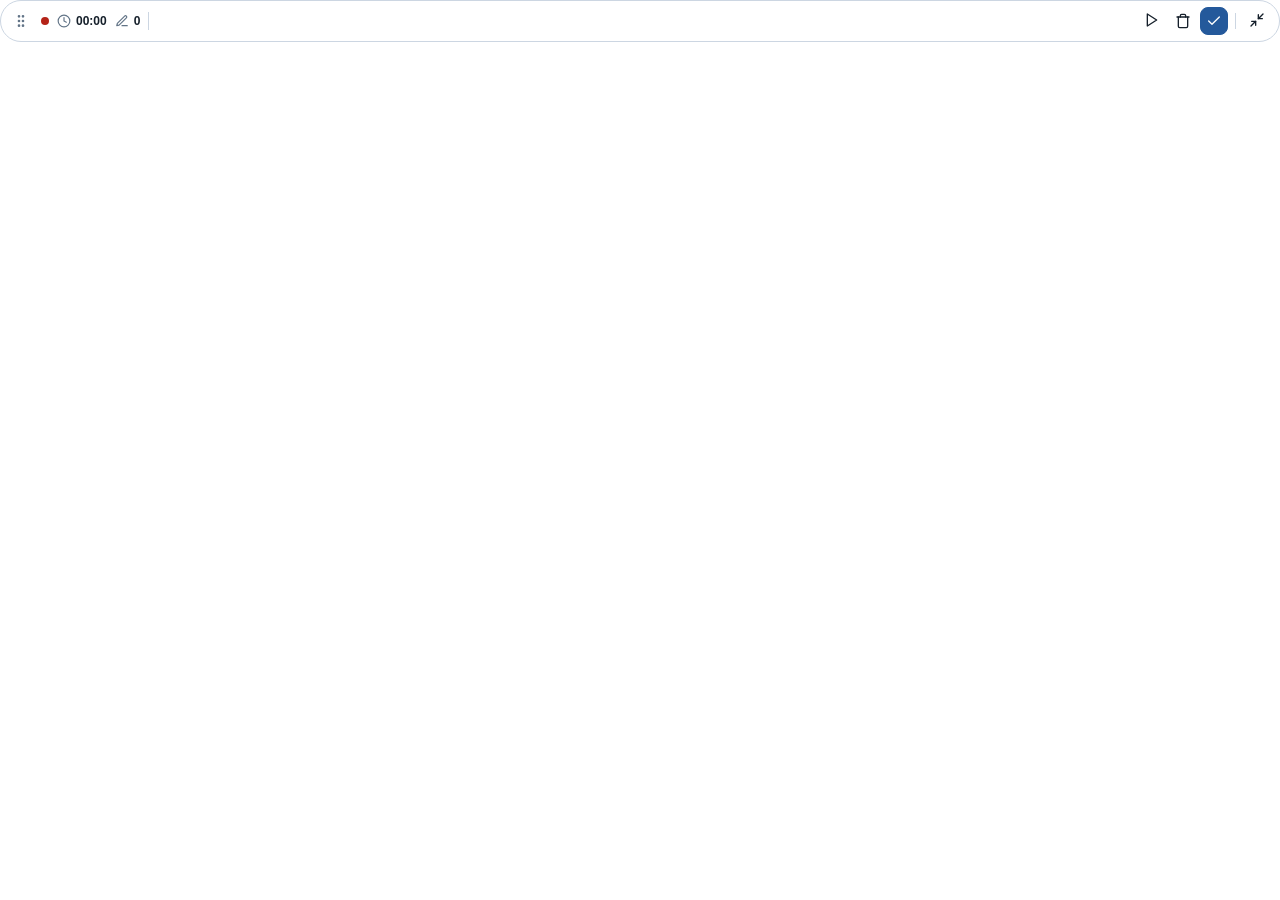
<file: extension/ui-floating-control/index.html>
<!doctype html>
<html lang="en">
  <head>
    <meta charset="UTF-8" />
    <meta name="viewport" content="width=device-width, initial-scale=1.0" />
    <title>Cap Me Action Dock</title>
    <style>
      :root {
        color-scheme: light;
        --bg-color: #ffffff;
        --surface-2: #f5f8fb;
        --border-color: #ccd6e2;
        --text-main: #16202b;
        --text-muted: #627487;
        --accent: #24599b;
        --accent-hover: #18477d;
        --danger: #b42318;
      }

      * { box-sizing: border-box; }

      html,
      body {
        margin: 0;
        font-family: -apple-system, BlinkMacSystemFont, "Segoe UI", Roboto, Helvetica, Arial, sans-serif;
        overflow: hidden;
        background: transparent;
        height: 100%;
      }

      .dock-root {
        display: flex;
        align-items: center;
        background: var(--bg-color);
        border: 1px solid var(--border-color);
        border-radius: 999px;
        padding: 5px 8px;
        box-shadow: none;
        gap: 8px;
        height: 42px;
        transition: width 0.3s cubic-bezier(0.4, 0, 0.2, 1);
        width: 100%;
      }

      .drag-handle {
        cursor: grab;
        color: var(--text-muted);
        display: flex;
        align-items: center;
        justify-content: center;
        width: 24px;
        height: 24px;
        border-radius: 6px;
      }

      .drag-handle:hover {
        background: var(--surface-2);
        color: var(--text-main);
      }

      .drag-handle:active {
        cursor: grabbing;
      }

      .recording-indicator {
        width: 8px;
        height: 8px;
        border-radius: 999px;
        background: var(--danger);
        animation: pulse 2s infinite;
      }

      @keyframes pulse {
        0% { box-shadow: 0 0 0 0 rgba(239, 68, 68, 0.4); }
        70% { box-shadow: 0 0 0 6px rgba(239, 68, 68, 0); }
        100% { box-shadow: 0 0 0 0 rgba(239, 68, 68, 0); }
      }

      .stats {
        display: flex;
        align-items: center;
        gap: 8px;
        color: var(--text-main);
        font-variant-numeric: tabular-nums;
        font-weight: 600;
        font-size: 12px;
      }

      .stat-item {
        display: flex;
        align-items: center;
        gap: 5px;
      }

      .stat-icon {
        color: var(--text-muted);
      }

      .divider {
        width: 1px;
        height: 18px;
        background: var(--border-color);
      }

      .actions {
        display: flex;
        align-items: center;
        gap: 3px;
        margin-left: auto;
      }

      .btn {
        background: transparent;
        border: 1px solid transparent;
        color: var(--text-main);
        width: 28px;
        height: 28px;
        border-radius: 8px;
        display: flex;
        align-items: center;
        justify-content: center;
        cursor: pointer;
        transition: all 0.2s;
        padding: 0;
      }

      .btn:hover {
        border-color: var(--border-color);
        background: var(--surface-2);
      }

      .btn.primary {
        background: var(--accent);
        border-color: var(--accent);
        color: white;
      }

      .btn.primary:hover {
        background: var(--accent-hover);
      }

      .toast {
        position: absolute;
        bottom: 100%;
        left: 50%;
        transform: translateX(-50%) translateY(10px);
        background: var(--text-main);
        color: var(--bg-color);
        padding: 4px 8px;
        border-radius: 6px;
        font-size: 11px;
        font-weight: 500;
        pointer-events: none;
        opacity: 0;
        transition: all 0.2s;
        white-space: nowrap;
        margin-bottom: 8px;
      }

      .toast.show {
        transform: translateX(-50%) translateY(0);
        opacity: 1;
      }

      .dock-root.minimized .stats,
      .dock-root.minimized .divider,
      .dock-root.minimized .btn:not(.minimize-btn) {
        display: none;
      }

      .dock-root.minimized {
        justify-content: center;
      }
    </style>
  </head>
  <body>
    <div id="dockRoot" class="dock-root">
      <div id="dockToast" class="toast"></div>
      
      <div id="dockDragHandle" class="drag-handle" title="Drag to move">
        <svg width="16" height="16" viewBox="0 0 24 24" fill="none" stroke="currentColor" stroke-width="2" stroke-linecap="round" stroke-linejoin="round"><circle cx="9" cy="12" r="1"></circle><circle cx="9" cy="5" r="1"></circle><circle cx="9" cy="19" r="1"></circle><circle cx="15" cy="12" r="1"></circle><circle cx="15" cy="5" r="1"></circle><circle cx="15" cy="19" r="1"></circle></svg>
      </div>

      <div class="recording-indicator" title="Recording in progress"></div>

      <div class="stats">
        <div class="stat-item" title="Duration">
          <svg class="stat-icon" width="14" height="14" viewBox="0 0 24 24" fill="none" stroke="currentColor" stroke-width="2" stroke-linecap="round" stroke-linejoin="round"><circle cx="12" cy="12" r="10"></circle><polyline points="12 6 12 12 16 14"></polyline></svg>
          <span id="dockTimer">00:00</span>
        </div>
        <div class="stat-item" title="Steps captured">
          <svg class="stat-icon" width="14" height="14" viewBox="0 0 24 24" fill="none" stroke="currentColor" stroke-width="2" stroke-linecap="round" stroke-linejoin="round"><path d="M12 20h9"></path><path d="M16.5 3.5a2.121 2.121 0 0 1 3 3L7 19l-4 1 1-4L16.5 3.5z"></path></svg>
          <span id="dockStepCount">0</span>
        </div>
      </div>

      <div class="divider"></div>

      <div class="actions">
        <button id="dockPause" class="btn" title="Pause / Resume (Alt+Shift+R)">
          <span id="dockPauseIcon">
            <svg width="16" height="16" viewBox="0 0 24 24" fill="none" stroke="currentColor" stroke-width="2" stroke-linecap="round" stroke-linejoin="round"><rect x="6" y="4" width="4" height="16"></rect><rect x="14" y="4" width="4" height="16"></rect></svg>
          </span>
        </button>
        <button id="dockDiscard" class="btn" title="Discard last step (Alt+Shift+Z)">
          <svg width="16" height="16" viewBox="0 0 24 24" fill="none" stroke="currentColor" stroke-width="2" stroke-linecap="round" stroke-linejoin="round"><path d="M3 6h18"></path><path d="M19 6v14c0 1-1 2-2 2H7c-1 0-2-1-2-2V6"></path><path d="M8 6V4c0-1 1-2 2-2h4c1 0 2 1 2 2v2"></path></svg>
        </button>
        <button id="dockFinish" class="btn primary" title="Finish recording">
          <svg width="16" height="16" viewBox="0 0 24 24" fill="none" stroke="currentColor" stroke-width="2" stroke-linecap="round" stroke-linejoin="round"><polyline points="20 6 9 17 4 12"></polyline></svg>
        </button>
        <div class="divider" style="margin: 0 4px; height: 16px;"></div>
        <button id="dockMinimize" class="btn minimize-btn" title="Minimize / Expand (Alt+Shift+M)">
          <span id="dockMinimizeIcon">
            <svg width="16" height="16" viewBox="0 0 24 24" fill="none" stroke="currentColor" stroke-width="2" stroke-linecap="round" stroke-linejoin="round"><polyline points="4 14 10 14 10 20"></polyline><polyline points="20 10 14 10 14 4"></polyline><line x1="14" y1="10" x2="21" y2="3"></line><line x1="3" y1="21" x2="10" y2="14"></line></svg>
          </span>
        </button>
      </div>
    </div>
    <script src="dock.js"></script>
  </body>
</html>
</file>
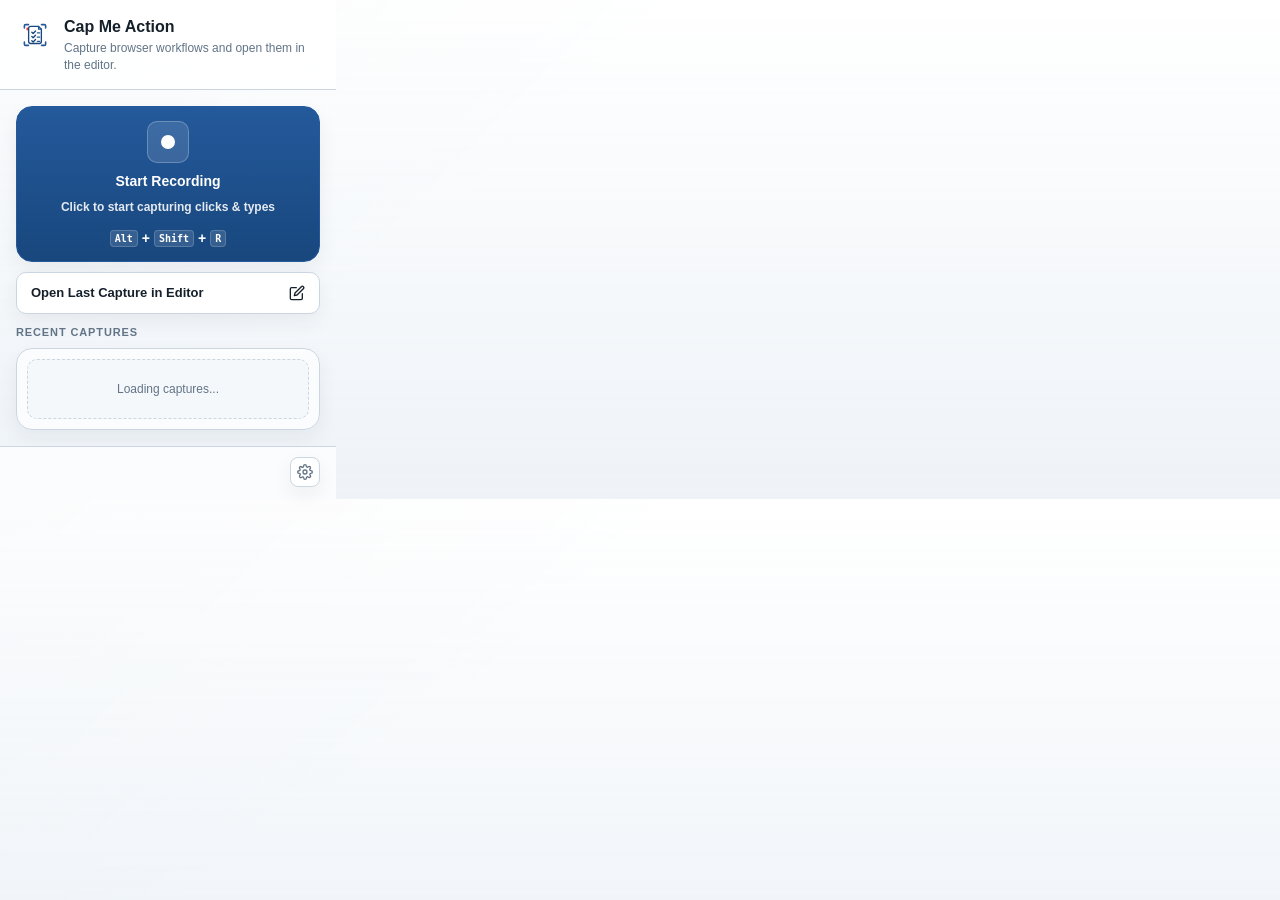
<file: extension/ui-record-popup/index.html>
<!doctype html>
<html lang="en">
  <head>
    <meta charset="UTF-8" />
    <meta name="viewport" content="width=device-width, initial-scale=1.0" />
    <title>Cap Me Action</title>
    <link rel="stylesheet" href="../shared-ui/tokens.css" />
    <style>
      * { box-sizing: border-box; }

      body {
        margin: 0;
        width: 336px;
        max-height: 600px;
        overflow: hidden;
        font-family: var(--font-sans);
        color: var(--text);
        background:
          linear-gradient(180deg, rgba(255, 255, 255, 0.78) 0%, rgba(237, 242, 247, 0.92) 100%),
          linear-gradient(135deg, rgba(36, 89, 155, 0.08) 0%, transparent 42%);
        font-size: 14px;
      }

      .popup {
        display: flex;
        flex-direction: column;
        min-height: 0;
        max-height: 600px;
      }

      .header {
        display: flex;
        align-items: flex-start;
        gap: 12px;
        padding: 18px 18px 14px;
        border-bottom: 1px solid var(--border);
        background: rgba(255, 255, 255, 0.82);
        backdrop-filter: blur(10px);
      }

      .logo {
        width: 34px;
        height: 34px;
        border-radius: 9px;
        display: flex;
        align-items: center;
        justify-content: center;
        flex-shrink: 0;
      }

      .logo img {
        display: block;
        width: 34px;
        height: 34px;
      }

      .title-container {
        flex: 1;
      }

      .title {
        margin: 0;
        font-size: 16px;
        font-weight: 700;
        color: var(--text);
      }

      .subtitle {
        margin: 4px 0 0 0;
        font-size: 12px;
        color: var(--muted);
        line-height: 1.45;
      }

      .main-content {
        padding: 16px;
        display: flex;
        flex-direction: column;
        gap: 10px;
        flex: 1 1 auto;
        overflow-y: auto;
        overscroll-behavior: contain;
      }

      .capture-btn {
        width: 100%;
        padding: 14px;
        border: 1px solid var(--accent);
        border-radius: var(--radius-lg);
        background: linear-gradient(180deg, var(--accent) 0%, var(--accent-strong) 100%);
        color: white;
        font-size: 14px;
        font-weight: 600;
        cursor: pointer;
        display: flex;
        flex-direction: column;
        align-items: center;
        gap: 10px;
        text-align: center;
        transition: background-color 0.2s ease, transform 0.2s ease;
        box-shadow: var(--shadow-sm);
      }

      .capture-btn:hover {
        background: linear-gradient(180deg, var(--accent-strong) 0%, #133a66 100%);
      }

      .capture-icon {
        width: 42px;
        height: 42px;
        border-radius: 10px;
        border: 1px solid rgba(255, 255, 255, 0.24);
        background: rgba(255, 255, 255, 0.12);
        display: flex;
        align-items: center;
        justify-content: center;
      }

      .capture-dot {
        width: 14px;
        height: 14px;
        border-radius: 50%;
        background: white;
      }

      .capture-dot.recording {
        border-radius: 3px;
        background: #fca5a5;
      }

      .status-text {
        font-size: 12px;
        color: rgba(255, 255, 255, 0.88);
        margin: 0;
        line-height: 1.4;
      }

      .actions-grid {
        display: flex;
        flex-direction: column;
        gap: 6px;
      }

      .status-panel {
        padding: 12px;
        background: rgba(255, 255, 255, 0.72);
        border: 1px solid var(--border);
        border-radius: var(--radius-lg);
        box-shadow: var(--shadow-sm);
        display: flex;
        flex-direction: column;
        gap: 8px;
      }

      .status-line {
        margin: 0;
        font-size: 12px;
        color: var(--text);
        line-height: 1.45;
        word-break: break-word;
      }

      .status-line.muted {
        color: var(--muted);
      }

      .inline-actions {
        display: flex;
        gap: 8px;
      }

      .inline-actions .action-btn {
        flex: 1;
        justify-content: center;
        padding: 9px 10px;
      }

      .advanced-panel {
        border: 1px solid var(--border);
        border-radius: var(--radius-lg);
        background: rgba(255, 255, 255, 0.62);
        box-shadow: var(--shadow-sm);
        overflow: hidden;
      }

      .advanced-panel summary {
        list-style: none;
        cursor: pointer;
        display: flex;
        align-items: center;
        justify-content: space-between;
        gap: 10px;
        padding: 10px 12px;
        font-size: 12px;
        font-weight: 700;
        color: var(--muted-strong);
        text-transform: uppercase;
        letter-spacing: 0.06em;
      }

      .advanced-panel summary::-webkit-details-marker {
        display: none;
      }

      .advanced-panel summary::after {
        content: "Show";
        color: var(--muted);
        text-transform: none;
        letter-spacing: normal;
        font-size: 12px;
        font-weight: 600;
      }

      .advanced-panel[open] summary::after {
        content: "Hide";
      }

      .advanced-panel__body {
        padding: 0 12px 10px;
        display: flex;
        flex-direction: column;
        gap: 8px;
      }

      .advanced-note {
        margin: 0;
        color: var(--muted);
        font-size: 12px;
        line-height: 1.45;
      }

      .action-btn {
        display: flex;
        align-items: center;
        justify-content: space-between;
        gap: 12px;
        padding: 12px 14px;
        background: var(--surface);
        border: 1px solid var(--border);
        border-radius: 10px;
        color: var(--text);
        font-size: 13px;
        font-weight: 600;
        cursor: pointer;
        transition: border-color 0.2s ease, background-color 0.2s ease, color 0.2s ease;
        text-decoration: none;
        box-shadow: var(--shadow-sm);
      }

      .action-btn:hover {
        border-color: var(--border-strong);
        background: var(--surface-2);
      }

      .section-header {
        display: flex;
        align-items: center;
        margin: 2px 0 0;
      }

      .section-title {
        font-size: 11px;
        font-weight: 700;
        color: var(--muted);
        text-transform: uppercase;
        letter-spacing: 0.08em;
        margin: 0;
      }

      .recent-list {
        display: flex;
        flex-direction: column;
        gap: 8px;
        padding: 10px;
        background: rgba(255, 255, 255, 0.72);
        border: 1px solid var(--border);
        border-radius: var(--radius-lg);
        box-shadow: var(--shadow-sm);
        overflow: visible;
      }

      .recent-item {
        display: flex;
        align-items: flex-start;
        gap: 12px;
        padding: 10px 12px;
        background: var(--surface);
        border: 1px solid var(--border);
        border-radius: 10px;
        cursor: pointer;
        transition: border-color 0.2s ease, background-color 0.2s ease;
      }

      .recent-item:hover {
        border-color: var(--border-strong);
        background: var(--surface-2);
      }

      .recent-thumb {
        width: 40px;
        height: 40px;
        border-radius: 8px;
        border: 1px solid var(--border);
        background: var(--surface-3);
        background-size: cover;
        background-position: center;
        flex-shrink: 0;
      }

      .recent-details {
        flex: 1;
        min-width: 0;
        display: flex;
        flex-direction: column;
        gap: 2px;
      }

      .recent-title {
        margin: 0;
        font-size: 13px;
        font-weight: 600;
        color: var(--text);
        white-space: normal;
        overflow: hidden;
        overflow-wrap: anywhere;
        display: -webkit-box;
        -webkit-line-clamp: 2;
        -webkit-box-orient: vertical;
      }

      .recent-meta {
        margin: 2px 0 0;
        font-size: 11px;
        color: var(--muted);
        overflow-wrap: anywhere;
        word-break: break-word;
      }

      .empty-state,
      .empty {
        padding: 20px 14px;
        text-align: center;
        background: var(--surface-2);
        border: 1px dashed var(--border);
        border-radius: 10px;
        color: var(--muted);
        font-size: 12px;
        line-height: 1.5;
        margin: 0;
      }

      .footer {
        padding: 10px 16px 12px;
        border-top: 1px solid var(--border);
        display: flex;
        justify-content: flex-end;
        align-items: center;
        background: rgba(255, 255, 255, 0.76);
        flex-shrink: 0;
      }

      .footer-btn {
        background: none;
        border: none;
        color: var(--muted);
        font-size: 12px;
        font-weight: 600;
        cursor: pointer;
        padding: 0;
      }

      .footer-btn:hover {
        color: var(--text);
      }

      .footer-icon-btn {
        width: 30px;
        height: 30px;
        border: 1px solid var(--border);
        border-radius: 8px;
        display: inline-flex;
        align-items: center;
        justify-content: center;
        color: var(--muted);
        background: var(--surface);
        cursor: pointer;
        box-shadow: var(--shadow-sm);
      }

      .footer-icon-btn:hover {
        color: var(--text);
        border-color: var(--border-strong);
        background: var(--surface-2);
      }

      .keyboard-hints {
        display: flex;
        gap: 4px;
        margin-top: 4px;
      }

      kbd {
        font-family: var(--font-mono);
        font-size: 10px;
        padding: 2px 4px;
        border-radius: 4px;
        border: 1px solid rgba(255, 255, 255, 0.18);
        background: rgba(255, 255, 255, 0.12);
        color: white;
      }
    </style>
  </head>
  <body>
    <div class="popup">
      <header class="header">
        <div class="logo"><img src="../icons/icon-mark.svg" alt="Cap Me Action icon" /></div>
        <div class="title-container">
          <h1 class="title">Cap Me Action</h1>
          <p class="subtitle">Capture browser workflows and open them in the editor.</p>
        </div>
      </header>

      <main class="main-content">
        <button id="captureToggle" class="capture-btn" type="button">
          <div class="capture-icon">
            <div class="capture-dot" id="captureDot"></div>
          </div>
          <span id="captureToggleLabel">Start Recording</span>
          <p id="captureStatus" class="status-text">Click to start capturing clicks & types</p>
          <div class="keyboard-hints">
            <kbd>Alt</kbd>+<kbd>Shift</kbd>+<kbd>R</kbd>
          </div>
        </button>

        <div class="actions-grid">
          <button id="openEditor" class="action-btn" type="button">
            <span>Open Last Capture in Editor</span>
            <svg width="16" height="16" viewBox="0 0 24 24" fill="none" stroke="currentColor" stroke-width="2" stroke-linecap="round" stroke-linejoin="round"><path d="M11 4H4a2 2 0 0 0-2 2v14a2 2 0 0 0 2 2h14a2 2 0 0 0 2-2v-7"></path><path d="M18.5 2.5a2.121 2.121 0 0 1 3 3L12 15l-4 1 1-4 9.5-9.5z"></path></svg>
          </button>
        </div>

        <div class="section-header">
          <h2 class="section-title">Recent Captures</h2>
        </div>
        
        <div id="recentCaptureList" class="recent-list">
          <p class="empty-state">Loading captures...</p>
        </div>
      </main>

      <footer class="footer">
        <button
          id="openInspectorFooter"
          class="footer-icon-btn"
          type="button"
          title="Open advanced diagnostics and configuration"
          aria-label="Open advanced diagnostics and configuration"
        >
          <svg width="16" height="16" viewBox="0 0 24 24" fill="none" stroke="currentColor" stroke-width="2" stroke-linecap="round" stroke-linejoin="round" aria-hidden="true"><circle cx="12" cy="12" r="3"></circle><path d="M19.4 15a1.65 1.65 0 0 0 .33 1.82l.06.06a2 2 0 1 1-2.83 2.83l-.06-.06a1.65 1.65 0 0 0-1.82-.33 1.65 1.65 0 0 0-1 1.51V21a2 2 0 1 1-4 0v-.09a1.65 1.65 0 0 0-1-1.51 1.65 1.65 0 0 0-1.82.33l-.06.06a2 2 0 1 1-2.83-2.83l.06-.06a1.65 1.65 0 0 0 .33-1.82 1.65 1.65 0 0 0-1.51-1H3a2 2 0 1 1 0-4h.09a1.65 1.65 0 0 0 1.51-1 1.65 1.65 0 0 0-.33-1.82l-.06-.06a2 2 0 1 1 2.83-2.83l.06.06a1.65 1.65 0 0 0 1.82.33h.02a1.65 1.65 0 0 0 .98-1.5V3a2 2 0 1 1 4 0v.09c0 .68.4 1.3 1.02 1.57.62.26 1.34.12 1.82-.35l.06-.06a2 2 0 1 1 2.83 2.83l-.06.06c-.48.48-.61 1.2-.35 1.82.27.62.9 1.02 1.57 1.02H21a2 2 0 1 1 0 4h-.09c-.68 0-1.3.4-1.51 1z"></path></svg>
        </button>
      </footer>
    </div>

    <script src="popup.js"></script>
  </body>
</html>
</file>
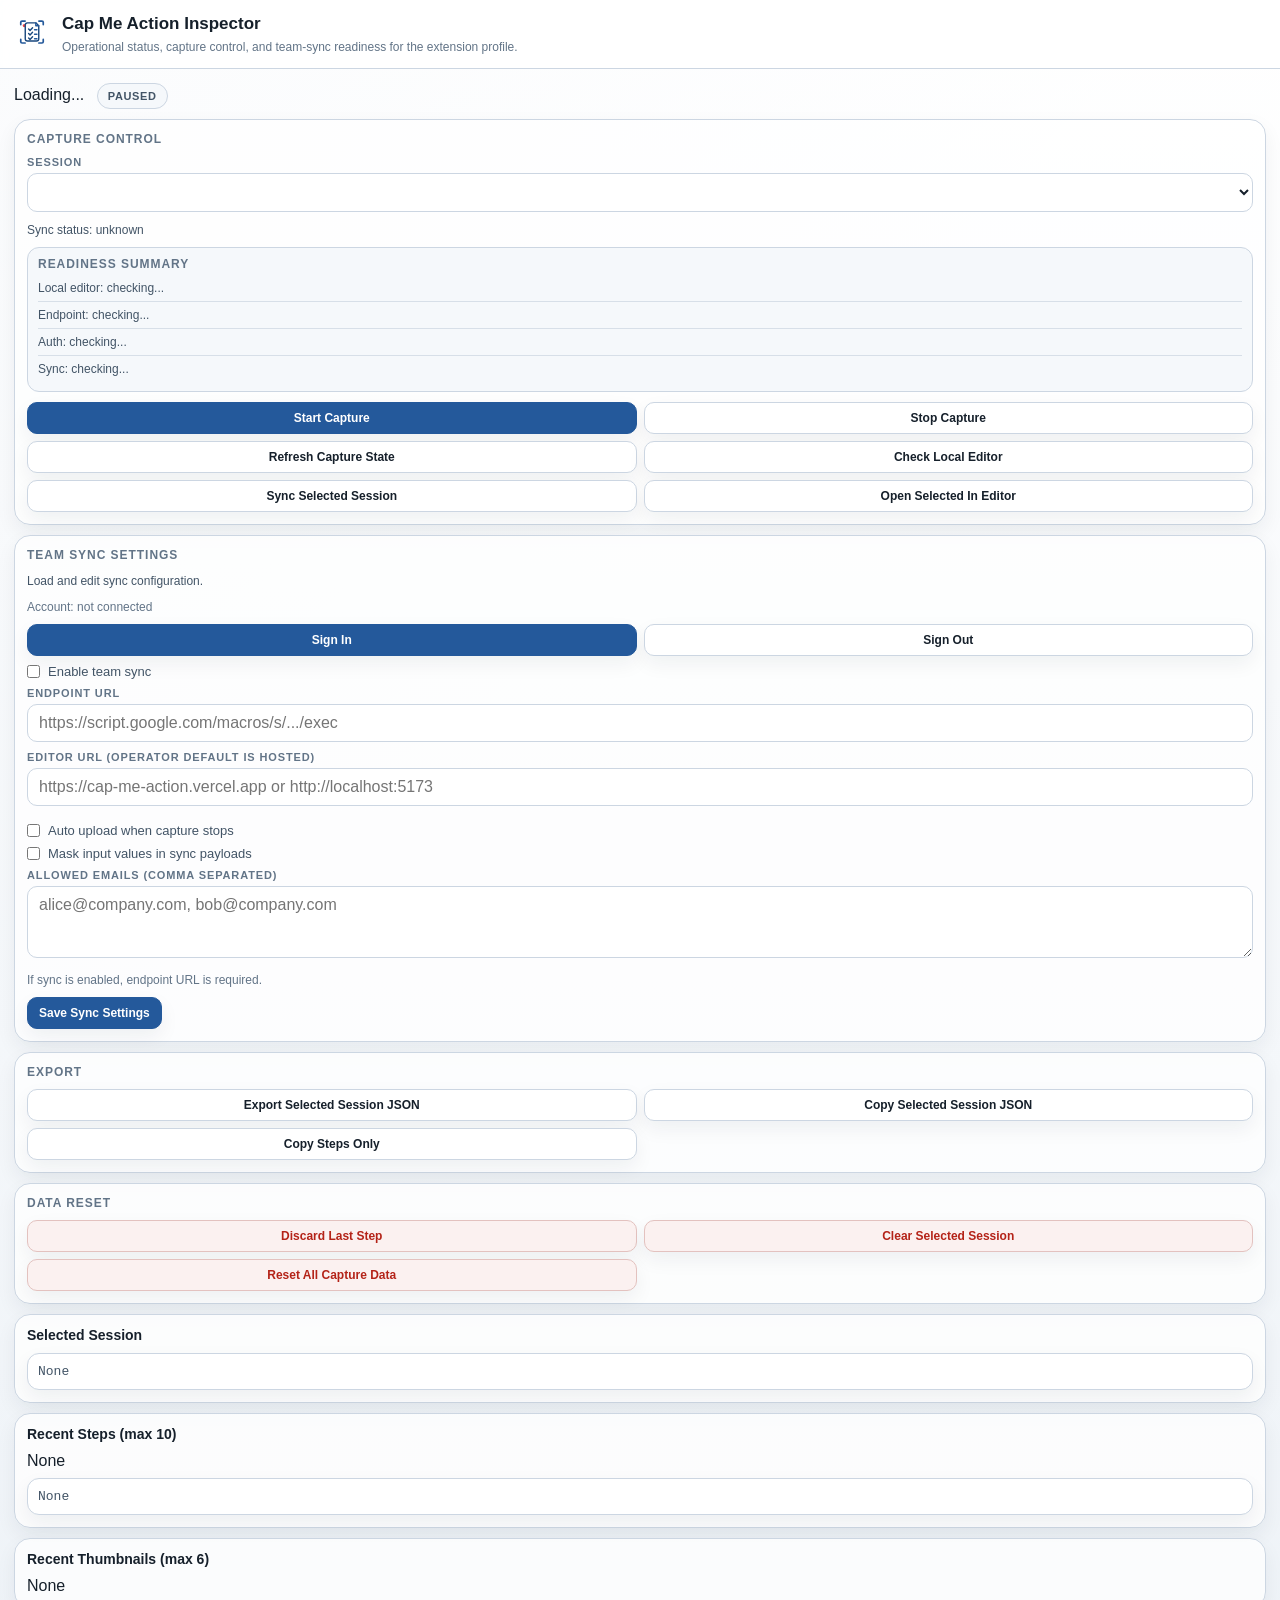
<file: extension/inspector.html>
﻿<!doctype html>
<html lang="en">
  <head>
    <meta charset="UTF-8" />
    <meta name="viewport" content="width=device-width, initial-scale=1.0" />
    <title>Cap Me Action Inspector</title>
    <link rel="stylesheet" href="shared-ui/tokens.css" />
    <style>
      * { box-sizing: border-box; }
      body {
        margin: 0;
        min-width: 360px;
        background:
          linear-gradient(180deg, rgba(255, 255, 255, 0.78) 0%, rgba(237, 242, 247, 0.92) 100%),
          linear-gradient(135deg, rgba(36, 89, 155, 0.08) 0%, transparent 42%);
        color: var(--text);
        font-family: var(--font-sans);
      }
      h1, h2, h3, p { margin: 0; }
      button {
        appearance: none;
        border: 1px solid var(--border);
        border-radius: 10px;
        background: var(--surface);
        color: var(--text);
        padding: 8px 11px;
        font: inherit;
        font-size: 12px;
        font-weight: 600;
        box-shadow: var(--shadow-sm);
      }
      input[type="text"], textarea, select {
        width: 100%;
        margin: 5px 0 9px;
        background: var(--surface);
        color: var(--text);
        border: 1px solid var(--border);
        border-radius: 10px;
        padding: 9px 11px;
        font: inherit;
      }
      input[type="text"]:focus, textarea:focus, select:focus {
        outline: none;
        border-color: var(--accent);
        box-shadow: 0 0 0 3px rgba(36, 89, 155, 0.12);
      }
      textarea { min-height: 72px; resize: vertical; }
      pre {
        margin: 8px 0 0;
        background: var(--surface);
        border: 1px solid var(--border);
        padding: 10px;
        border-radius: 12px;
        max-height: 170px;
        overflow: auto;
        color: var(--muted-strong);
        box-shadow: var(--shadow-sm);
      }
      .inspector-shell {
        padding: 14px;
        display: flex;
        flex-direction: column;
        gap: 10px;
      }
      .hero {
        display: flex;
        align-items: flex-start;
        justify-content: space-between;
        gap: 14px;
        padding: 14px 14px 12px;
        border-bottom: 1px solid var(--border);
        background: rgba(255, 255, 255, 0.82);
        backdrop-filter: blur(10px);
      }
      .hero-brand {
        display: flex;
        gap: 12px;
      }
      .hero-mark {
        width: 36px;
        height: 36px;
        display: flex;
        align-items: center;
        justify-content: center;
      }
      .hero-mark img {
        display: block;
        width: 36px;
        height: 36px;
      }
      .hero-title {
        font-size: 17px;
        font-weight: 700;
        line-height: 1.2;
      }
      .hero-subtitle {
        margin-top: 4px;
        color: var(--muted);
        font-size: 12px;
        line-height: 1.5;
      }
      .capture-badge {
        display: inline-flex;
        align-items: center;
        font-size: 11px;
        font-weight: 700;
        padding: 6px 10px;
        border-radius: 999px;
        margin-left: 8px;
        letter-spacing: 0.06em;
        text-transform: uppercase;
      }
      .capture-badge.capturing { background: #e5f3eb; color: var(--success); border: 1px solid #bed8c8; }
      .capture-badge.paused { background: var(--surface-2); color: var(--muted-strong); border: 1px solid var(--border); }
      .panel {
        border: 1px solid var(--border);
        border-radius: var(--radius-lg);
        padding: 12px;
        background: rgba(255, 255, 255, 0.78);
        box-shadow: var(--shadow-sm);
      }
      .panel-title {
        font-size: 12px;
        font-weight: 700;
        letter-spacing: 0.08em;
        text-transform: uppercase;
        color: var(--muted);
        margin-bottom: 10px;
      }
      .panel-section-title {
        font-size: 14px;
        font-weight: 700;
        margin-bottom: 10px;
      }
      .button-grid {
        display: grid;
        grid-template-columns: repeat(2, minmax(0, 1fr));
        gap: 7px;
      }
      .button-grid--compact {
        margin-top: 8px;
      }
      .button-primary {
        background: var(--accent);
        border-color: var(--accent);
        color: #ffffff;
      }
      .button-danger {
        color: var(--danger);
        border-color: #e3c2bf;
        background: #fbf1f0;
      }
      .field-label {
        display: block;
        font-size: 11px;
        font-weight: 700;
        letter-spacing: 0.08em;
        text-transform: uppercase;
        color: var(--muted);
      }
      .toggle-row {
        display: flex;
        align-items: center;
        gap: 8px;
        margin: 8px 0;
        font-size: 13px;
        color: var(--muted-strong);
      }
      .toggle-row input { margin: 0; width: auto; }
      .hint {
        margin: 0 0 8px;
        color: var(--muted);
        font-size: 12px;
        line-height: 1.5;
        overflow-wrap: anywhere;
      }
      #syncStatus, #syncConfigStatus {
        margin: 0 0 8px;
        color: var(--muted-strong);
        font-size: 12px;
        line-height: 1.5;
        overflow-wrap: anywhere;
      }
      #status, #syncAccountText {
        overflow-wrap: anywhere;
      }
      .readiness-summary {
        margin: 8px 0 10px;
        padding: 9px 10px;
        border: 1px solid var(--border);
        border-radius: 12px;
        background: var(--surface-2);
      }
      .readiness-summary h2 {
        margin: 0 0 10px;
        font-size: 12px;
        font-weight: 700;
        letter-spacing: 0.08em;
        text-transform: uppercase;
        color: var(--muted);
      }
      .readiness-summary p {
        margin: 0;
        padding: 6px 0;
        font-size: 12px;
        color: var(--muted-strong);
        border-top: 1px solid rgba(157, 175, 195, 0.35);
        overflow-wrap: anywhere;
      }
      .readiness-summary p:first-of-type { border-top: none; padding-top: 0; }
      .thumb-grid { display: grid; grid-template-columns: repeat(3, 1fr); gap: 8px; margin-top: 8px; }
      .thumb-item { border: 1px solid var(--border); border-radius: 10px; overflow: hidden; background: var(--surface); box-shadow: var(--shadow-sm); }
      .thumb-item img { width: 100%; display: block; }
      .thumb-item figcaption { font-size: 10px; padding: 6px; white-space: nowrap; overflow: hidden; text-overflow: ellipsis; color: var(--muted-strong); }
      @media (max-width: 560px) {
        .button-grid {
          grid-template-columns: 1fr;
        }
      }
    </style>
  </head>
  <body>
    <header class="hero">
      <div class="hero-brand">
        <div class="hero-mark"><img src="icons/icon-mark.svg" alt="Cap Me Action icon" /></div>
        <div>
          <h1 class="hero-title">Cap Me Action Inspector</h1>
          <p class="hero-subtitle">Operational status, capture control, and team-sync readiness for the extension profile.</p>
        </div>
      </div>
    </header>
    <div class="inspector-shell">
    <p id="status">Loading... <span id="captureBadge" class="capture-badge paused">PAUSED</span></p>
    <div class="panel">
      <div class="panel-title">Capture Control</div>
      <label class="field-label" for="sessionSelect">Session</label>
      <select id="sessionSelect"></select>
      <p id="syncStatus">Sync status: unknown</p>
      <div class="readiness-summary">
        <h2>Readiness Summary</h2>
        <p id="readinessLocalEditor">Local editor: checking...</p>
        <p id="readinessEndpoint">Endpoint: checking...</p>
        <p id="readinessAuth">Auth: checking...</p>
        <p id="readinessSync">Sync: checking...</p>
      </div>
      <div class="button-grid">
        <button id="startCapture" class="button-primary" type="button">Start Capture</button>
        <button id="stopCapture" type="button">Stop Capture</button>
        <button id="refresh" type="button">Refresh Capture State</button>
        <button id="checkLocalEditor" type="button">Check Local Editor</button>
        <button id="syncSelected" type="button">Sync Selected Session</button>
        <button id="openEditor" type="button">Open Selected In Editor</button>
      </div>
    </div>
    <div class="panel">
      <div class="panel-title">Team Sync Settings</div>
      <p id="syncConfigStatus">Load and edit sync configuration.</p>
      <p id="syncAccountText" class="hint">Account: not connected</p>
      <div class="button-grid button-grid--compact">
        <button id="syncSignIn" class="button-primary" type="button">Sign In</button>
        <button id="syncSignOut" type="button">Sign Out</button>
      </div>
      <label class="toggle-row" for="syncEnabled">
        <input id="syncEnabled" type="checkbox" />
        Enable team sync
      </label>
      <label class="field-label" for="syncEndpointUrl">Endpoint URL</label>
      <input id="syncEndpointUrl" type="text" placeholder="https://script.google.com/macros/s/.../exec" />
      <label class="field-label" for="syncEditorUrl">Editor URL (operator default is hosted)</label>
      <input id="syncEditorUrl" type="text" placeholder="https://cap-me-action.vercel.app or http://localhost:5173" />
      <label class="toggle-row" for="syncAutoUploadOnStop">
        <input id="syncAutoUploadOnStop" type="checkbox" />
        Auto upload when capture stops
      </label>
      <label class="toggle-row" for="syncMaskInputValues">
        <input id="syncMaskInputValues" type="checkbox" />
        Mask input values in sync payloads
      </label>
      <label class="field-label" for="syncAllowedEmails">Allowed emails (comma separated)</label>
      <textarea id="syncAllowedEmails" placeholder="alice@company.com, bob@company.com"></textarea>
      <p class="hint">If sync is enabled, endpoint URL is required.</p>
      <button id="saveSyncConfig" class="button-primary" type="button">Save Sync Settings</button>
    </div>
    <div class="panel">
      <div class="panel-title">Export</div>
      <div class="button-grid">
        <button id="exportJson" type="button">Export Selected Session JSON</button>
        <button id="copyJson" type="button">Copy Selected Session JSON</button>
        <button id="copyStepsOnly" type="button">Copy Steps Only</button>
      </div>
    </div>
    <div class="panel">
      <div class="panel-title">Data Reset</div>
      <div class="button-grid">
        <button id="discardLast" class="button-danger" type="button">Discard Last Step</button>
        <button id="clearSelected" class="button-danger" type="button">Clear Selected Session</button>
        <button id="resetAll" class="button-danger" type="button">Reset All Capture Data</button>
      </div>
    </div>
    <div class="panel">
    <h2 class="panel-section-title">Selected Session</h2>
    <pre id="session">None</pre>
    </div>
    <div class="panel">
    <h2 class="panel-section-title">Recent Steps (max 10)</h2>
    <p id="stepSummary">None</p>
    <pre id="steps">None</pre>
    </div>
    <div class="panel">
    <h2 class="panel-section-title">Recent Thumbnails (max 6)</h2>
    <div id="thumbnails">None</div>
    </div>
    </div>
    <script src="inspector.js"></script>
  </body>
</html>
</file>
<file: extension/shared-ui/tokens.css>
:root {
  color-scheme: light;

  --bg: #edf2f7;
  --surface: #ffffff;
  --surface-2: #f5f8fb;
  --surface-3: #e9eef5;
  --border: #ccd6e2;
  --border-strong: #9dafc3;
  --text: #16202b;
  --muted: #627487;
  --muted-strong: #425466;
  --accent: #24599b;
  --accent-strong: #18477d;
  --accent-soft: #e4eefb;
  --success: #2f6b4f;
  --warning: #8a5a12;
  --danger: #b42318;

  --radius-sm: 6px;
  --radius-md: 12px;
  --radius-lg: 16px;

  --space-1: 4px;
  --space-2: 8px;
  --space-3: 12px;
  --space-4: 16px;
  --space-5: 20px;
  --space-6: 24px;

  --font-sans: "Segoe UI Variable", "Segoe UI", "Helvetica Neue", Arial, sans-serif;
  --font-mono: Consolas, "SFMono-Regular", Menlo, monospace;
  --text-xs: 10px;
  --text-sm: 12px;
  --text-md: 14px;
  --text-lg: 16px;
  --text-xl: 20px;

  --shadow-sm: 0 8px 20px rgba(23, 37, 52, 0.06);
  --shadow-md: 0 20px 48px rgba(23, 37, 52, 0.1);
}
</file>
